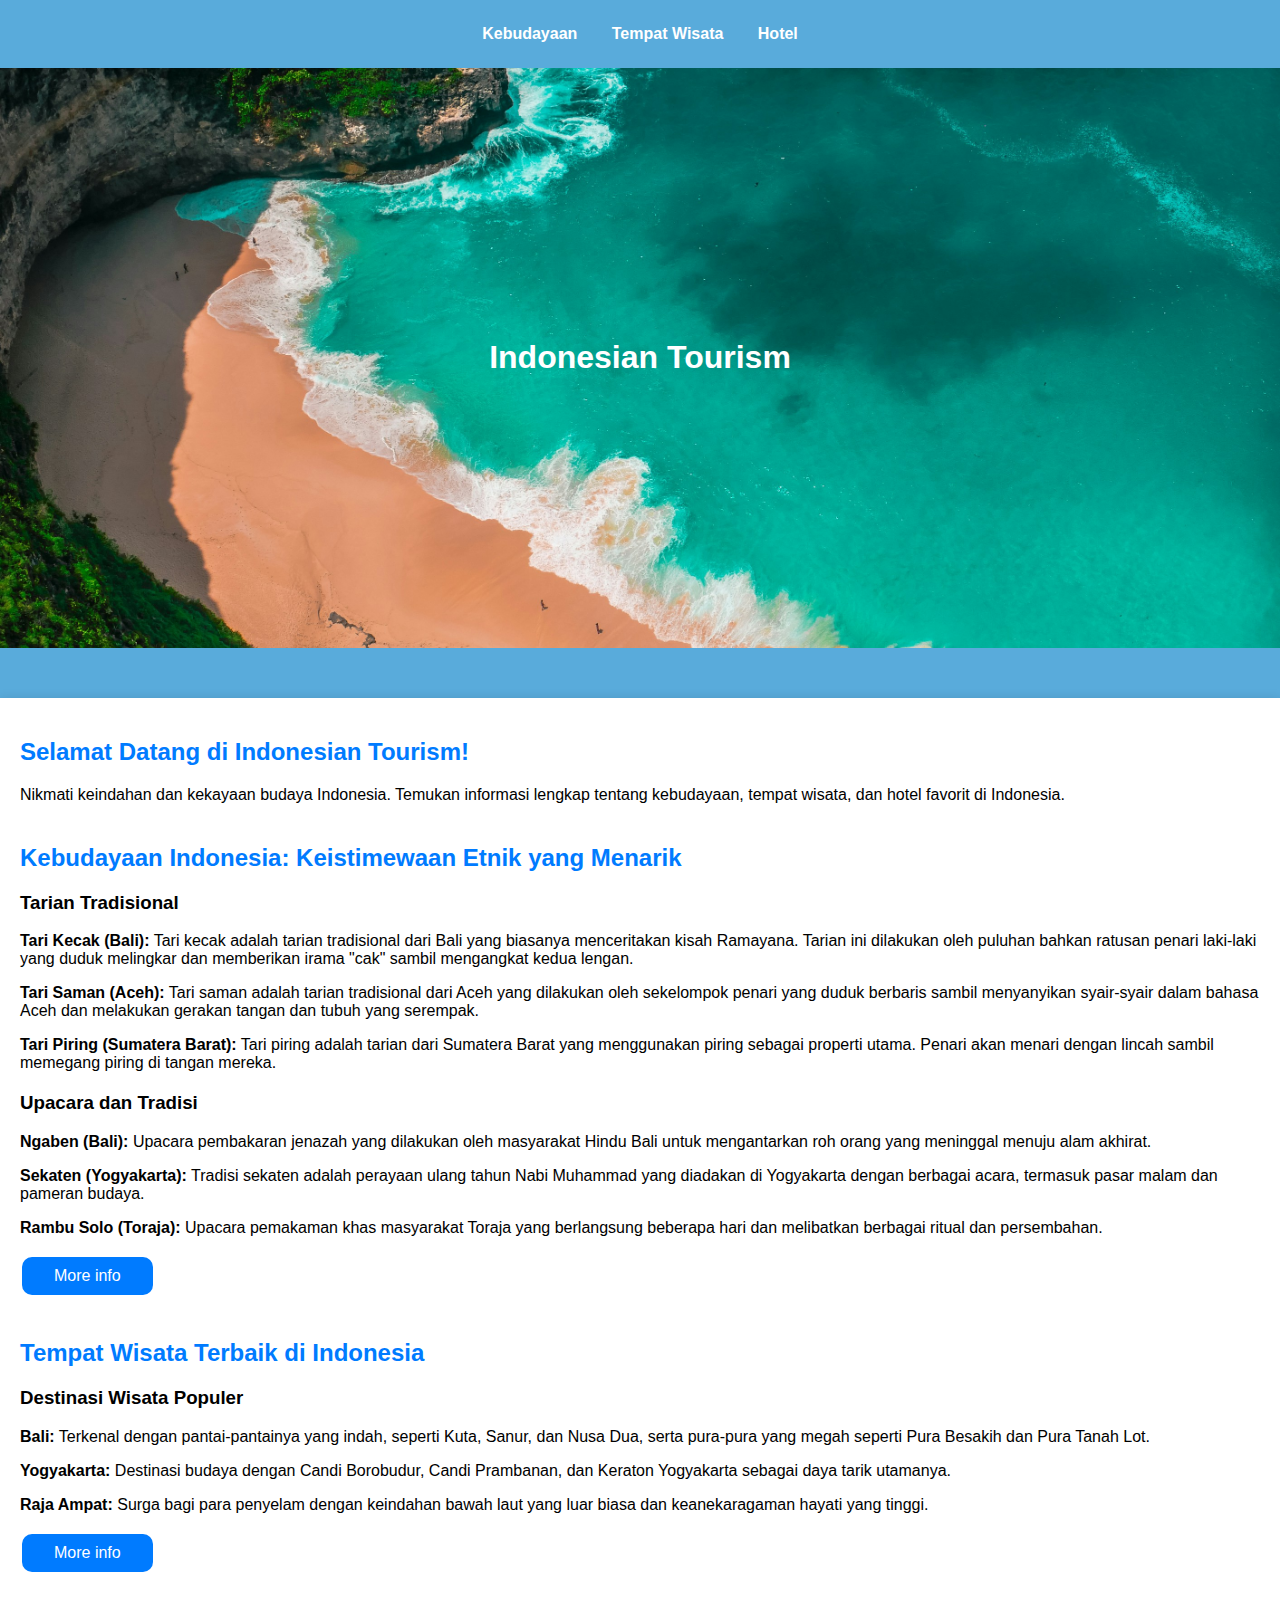
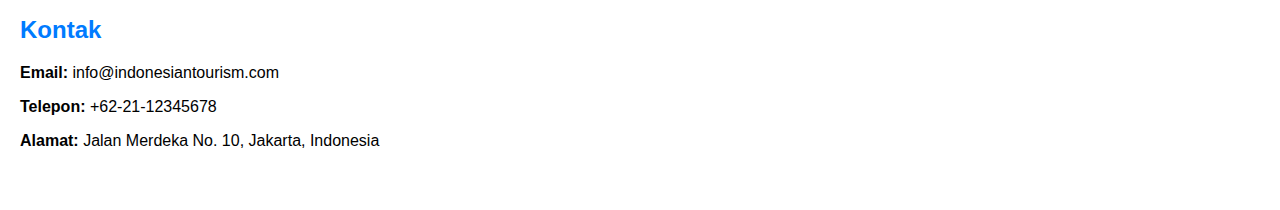
<file: index.html>
<!DOCTYPE html>
<html lang="id">
<head>
    <meta charset="UTF-8">
    <meta name="viewport" content="width=device-width, initial-scale=1.0">
    <title>Indonesian Tourism</title>
    <link rel="stylesheet" href="styles.css">
</head>
<body>

    <div class="nav">
        <a href="kebudayaan.html">Kebudayaan</a>
        <a href="otempat-wisata.html">Tempat Wisata</a>
        <a href="hotel.html">Hotel</a>
    </div>
    <div class="header">
        <h1>Indonesian Tourism</h1>
    </div>
    <div class="nav">
    </div>

    <div class="container">
        <div id="home" class="section">
            <h2>Selamat Datang di Indonesian Tourism!</h2>
            <p>Nikmati keindahan dan kekayaan budaya Indonesia. Temukan informasi lengkap tentang kebudayaan, tempat wisata, dan hotel favorit di Indonesia.</p>
        </div>
        
        <div id="kebudayaan" class="section">
            <h2>Kebudayaan Indonesia: Keistimewaan Etnik yang Menarik</h2>
            <h3>Tarian Tradisional</h3>
            <p><strong>Tari Kecak (Bali):</strong> Tari kecak adalah tarian tradisional dari Bali yang biasanya menceritakan kisah Ramayana. Tarian ini dilakukan oleh puluhan bahkan ratusan penari laki-laki yang duduk melingkar dan memberikan irama "cak" sambil mengangkat kedua lengan.</p>
            <p><strong>Tari Saman (Aceh):</strong> Tari saman adalah tarian tradisional dari Aceh yang dilakukan oleh sekelompok penari yang duduk berbaris sambil menyanyikan syair-syair dalam bahasa Aceh dan melakukan gerakan tangan dan tubuh yang serempak.</p>
            <p><strong>Tari Piring (Sumatera Barat):</strong> Tari piring adalah tarian dari Sumatera Barat yang menggunakan piring sebagai properti utama. Penari akan menari dengan lincah sambil memegang piring di tangan mereka.</p>

            <h3>Upacara dan Tradisi</h3>
            <p><strong>Ngaben (Bali):</strong> Upacara pembakaran jenazah yang dilakukan oleh masyarakat Hindu Bali untuk mengantarkan roh orang yang meninggal menuju alam akhirat.</p>
            <p><strong>Sekaten (Yogyakarta):</strong> Tradisi sekaten adalah perayaan ulang tahun Nabi Muhammad yang diadakan di Yogyakarta dengan berbagai acara, termasuk pasar malam dan pameran budaya.</p>
            <p><strong>Rambu Solo (Toraja):</strong> Upacara pemakaman khas masyarakat Toraja yang berlangsung beberapa hari dan melibatkan berbagai ritual dan persembahan.</p>
            <a href="kebudayaan.html" class="button">More info</a>
        </div>

        <div id="tempat-wisata" class="section">
            <h2>Tempat Wisata Terbaik di Indonesia</h2>
            <h3>Destinasi Wisata Populer</h3>
            <p><strong>Bali:</strong> Terkenal dengan pantai-pantainya yang indah, seperti Kuta, Sanur, dan Nusa Dua, serta pura-pura yang megah seperti Pura Besakih dan Pura Tanah Lot.</p>
            <p><strong>Yogyakarta:</strong> Destinasi budaya dengan Candi Borobudur, Candi Prambanan, dan Keraton Yogyakarta sebagai daya tarik utamanya.</p>
            <p><strong>Raja Ampat:</strong> Surga bagi para penyelam dengan keindahan bawah laut yang luar biasa dan keanekaragaman hayati yang tinggi.</p>
            <a href="otempat-wisata.html" class="button">More  info</a>
        </div>

        <div id="kontak" class="section">
            <h2>Kontak</h2>
            <p><strong>Email:</strong> info@indonesiantourism.com</p>
            <p><strong>Telepon:</strong> +62-21-12345678</p>
            <p><strong>Alamat:</strong> Jalan Merdeka No. 10, Jakarta, Indonesia</p>
        </div>
    </div>
</body>
</html>
</file>
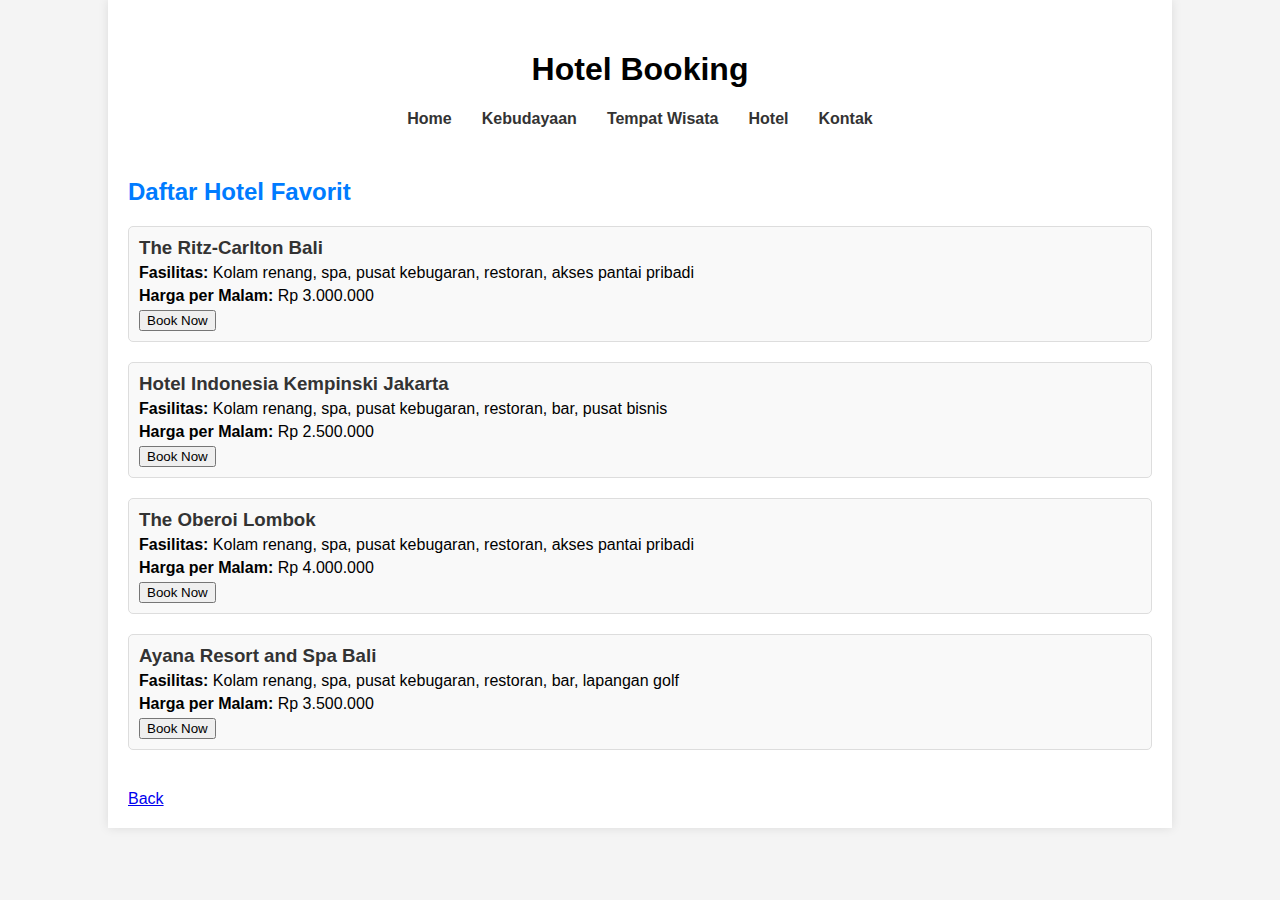
<file: BookingHotel.html>
<!DOCTYPE html>
<html lang="id">
<head>
    <meta charset="UTF-8">
    <meta name="viewport" content="width=device-width, initial-scale=1.0">
    <title>Indonesian Tourism - Hotel Booking</title>
    <link rel="stylesheet" href="styles1.css">
    <script defer src="scripts.js"></script>
</head>
<body>
    <div class="container">
        <div class="header">
            <h1>Hotel Booking</h1>
            <div class="nav">
                <a href="#home">Home</a>
                <a href="#kebudayaan">Kebudayaan</a>
                <a href="#tempat-wisata">Tempat Wisata</a>
                <a href="#hotel">Hotel</a>
                <a href="#kontak">Kontak</a>
            </div>
        </div>

        <div id="hotel-booking" class="section">
            <h2>Daftar Hotel Favorit</h2>

            <div class="hotel">
                <h3>The Ritz-Carlton Bali</h3>
                <p><strong>Fasilitas:</strong> Kolam renang, spa, pusat kebugaran, restoran, akses pantai pribadi</p>
                <p><strong>Harga per Malam:</strong> Rp 3.000.000</p>
                <button onclick="bookHotel('The Ritz-Carlton Bali', 3000000)">Book Now</button>
            </div>

            <div class="hotel">
                <h3>Hotel Indonesia Kempinski Jakarta</h3>
                <p><strong>Fasilitas:</strong> Kolam renang, spa, pusat kebugaran, restoran, bar, pusat bisnis</p>
                <p><strong>Harga per Malam:</strong> Rp 2.500.000</p>
                <button onclick="bookHotel('Hotel Indonesia Kempinski Jakarta', 2500000)">Book Now</button>
            </div>

            <div class="hotel">
                <h3>The Oberoi Lombok</h3>
                <p><strong>Fasilitas:</strong> Kolam renang, spa, pusat kebugaran, restoran, akses pantai pribadi</p>
                <p><strong>Harga per Malam:</strong> Rp 4.000.000</p>
                <button onclick="bookHotel('The Oberoi Lombok', 4000000)">Book Now</button>
            </div>

            <div class="hotel">
                <h3>Ayana Resort and Spa Bali</h3>
                <p><strong>Fasilitas:</strong> Kolam renang, spa, pusat kebugaran, restoran, bar, lapangan golf</p>
                <p><strong>Harga per Malam:</strong> Rp 3.500.000</p>
                <button onclick="bookHotel('Ayana Resort and Spa Bali', 3500000)">Book Now</button>
            </div>
        </div>

        <a href="hotel.html" class="button">Back</a>

        <div id="booking-form" class="section" style="display:none;">
            <h2>Booking Form</h2>
            <form onsubmit="return processBooking()">
                <div>
                    <label for="hotel-name">Hotel:</label>
                    <input type="text" id="hotel-name" name="hotel-name" readonly>
                </div>
                <div>
                    <label for="price-per-night">Harga per Malam:</label>
                    <input type="text" id="price-per-night" name="price-per-night" readonly>
                </div>
                <div>
                    <label for="nights">Jumlah Malam:</label>
                    <input type="number" id="nights" name="nights" min="1" required>
                </div>
                <div>
                    <label for="total-price">Total Harga:</label>
                    <input type="text" id="total-price" name="total-price" readonly>
                </div>
                <div>
                    <label for="name">Nama:</label>
                    <input type="text" id="name" name="name" required>
                </div>
                <div>
                    <label for="email">Email:</label>
                    <input type="email" id="email" name="email" required>
                </div>
                <div>
                    <button type="submit">Book Now</button>
                    <button type="button" onclick="cancelBooking()">Cancel</button>
                </div>
            </form>
        </div>
    </div>
</body>
</html>
</file>
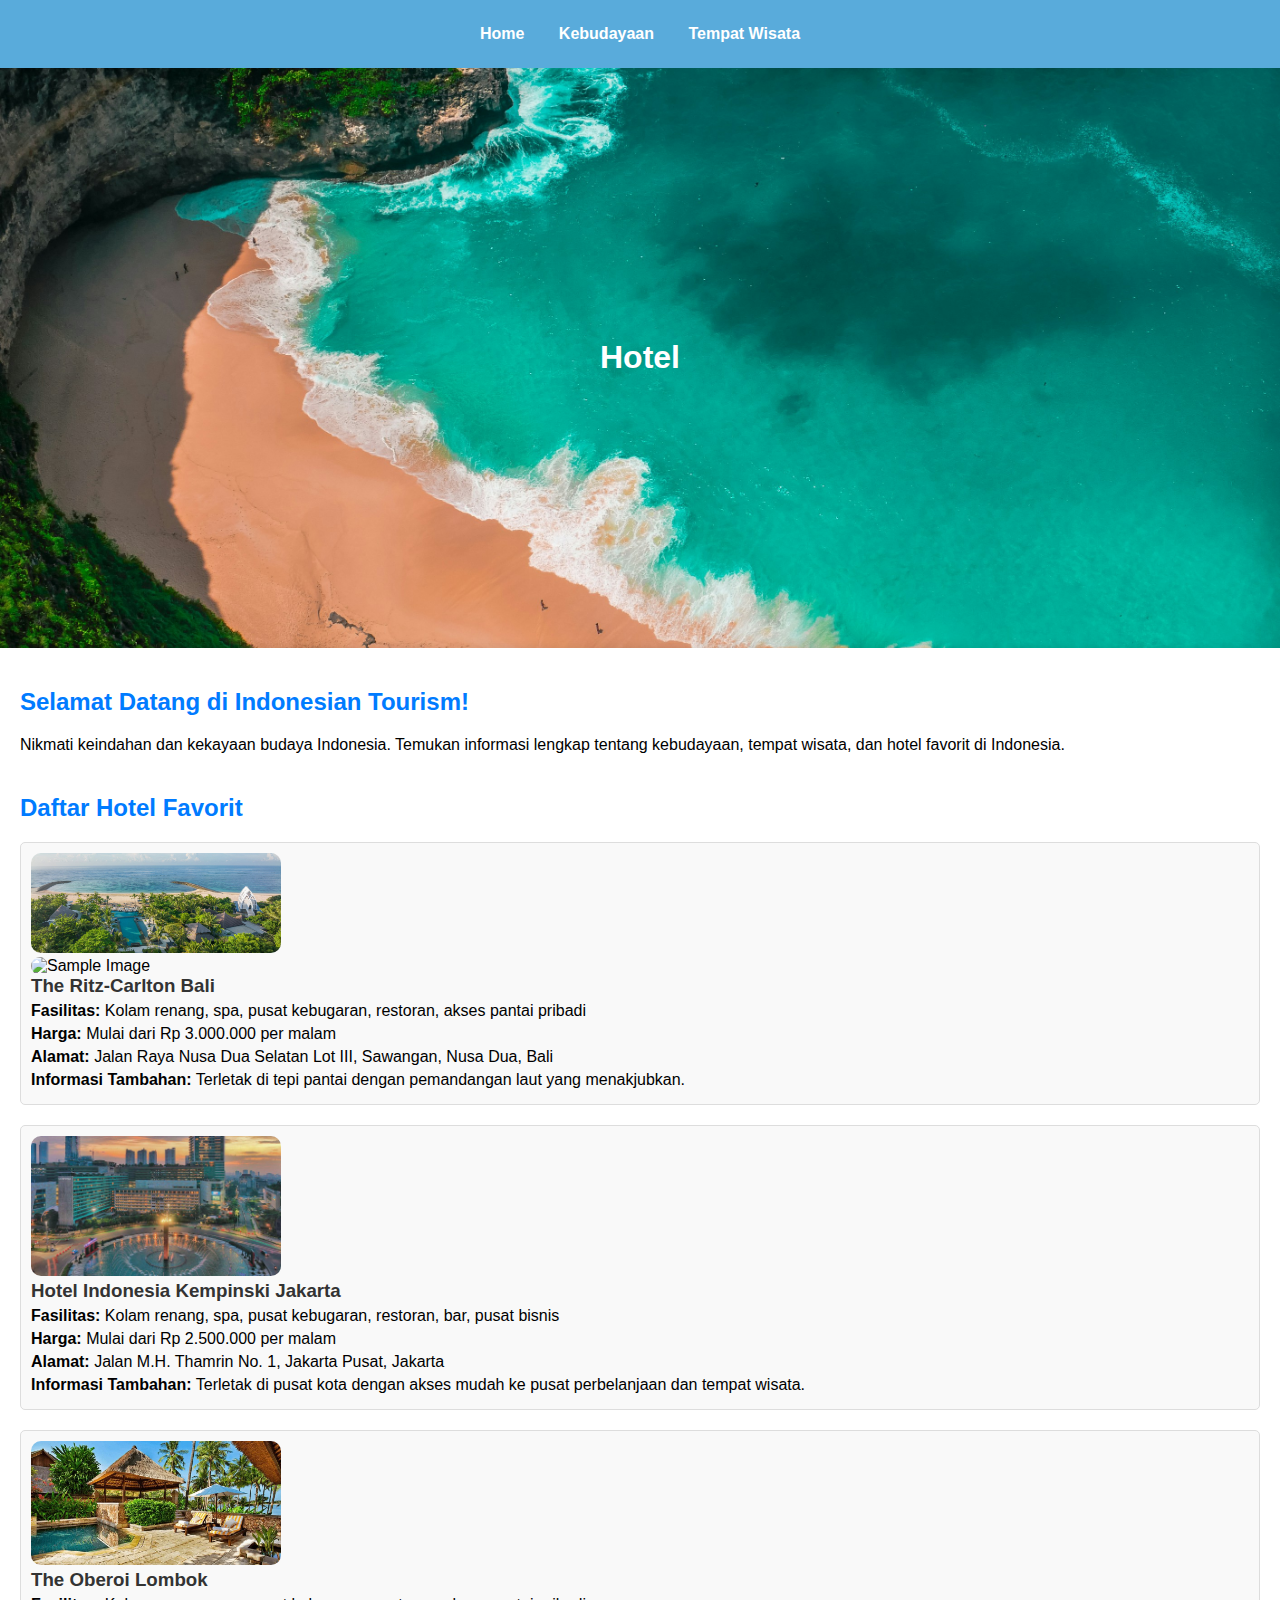
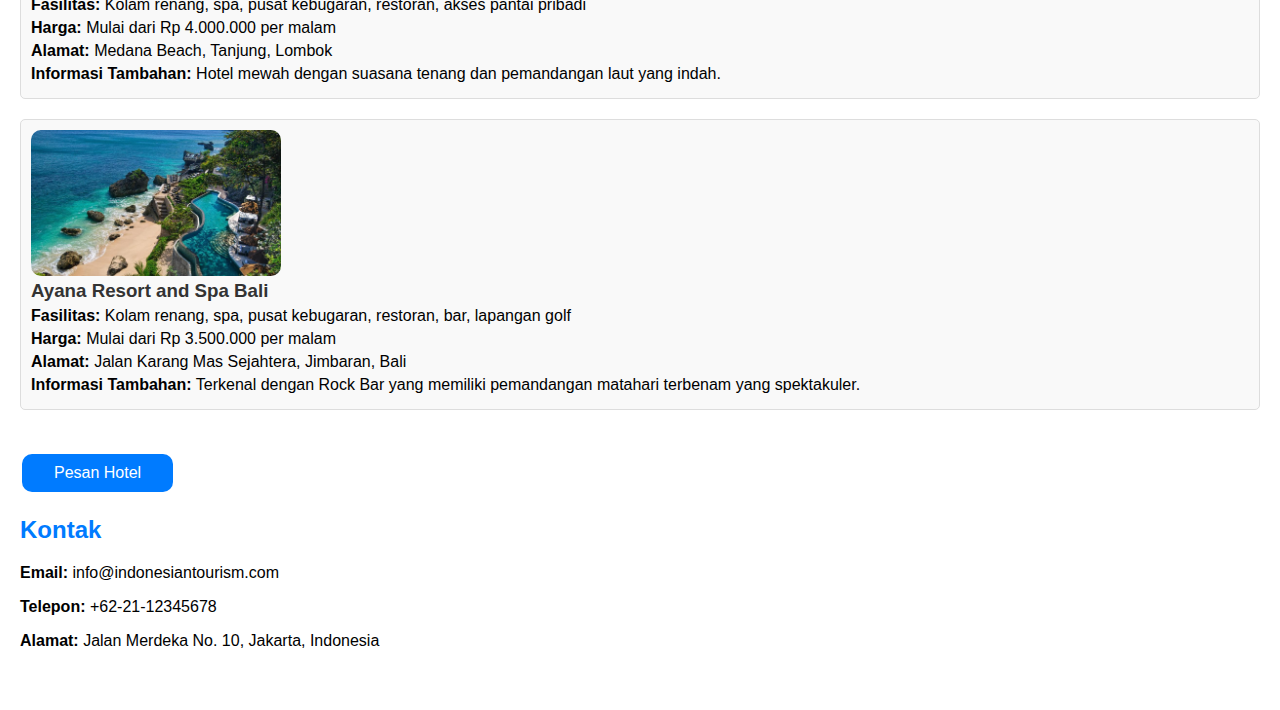
<file: hotel.html>
<!DOCTYPE html>
<html lang="id">
<head>
    <meta charset="UTF-8">
    <meta name="viewport" content="width=device-width, initial-scale=1.0">
    <title>Hotel</title>
    <link rel="stylesheet" href="styles.css">
</head>
<body>

    <div class="nav">
        <a href="index.html">Home</a>
        <a href="kebudayaan.html">Kebudayaan</a>
        <a href="otempat-wisata.html">Tempat Wisata</a>
    </div>
    <div class="header">
        <h1>Hotel</h1>
    </div>
        
    <div class="container">
        <div id="home" class="section">
            <h2>Selamat Datang di Indonesian Tourism!</h2>
            <p>Nikmati keindahan dan kekayaan budaya Indonesia. Temukan informasi lengkap tentang kebudayaan, tempat wisata, dan hotel favorit di Indonesia.</p>
        </div>

        <div id="hotel" class="section">
            <h2>Daftar Hotel Favorit</h2>
            <div class="hotel">
                <div class="image">
                    <img src="The Ritz-Carlton Bali.jpg" alt="Sample Image">
                    <img url="The Ritz-Carlton Bali.jpg" alt="Sample Image">
                </div>
                <h3>The Ritz-Carlton Bali</h3>
                <p><strong>Fasilitas:</strong> Kolam renang, spa, pusat kebugaran, restoran, akses pantai pribadi</p>
                <p><strong>Harga:</strong> Mulai dari Rp 3.000.000 per malam</p>
                <p><strong>Alamat:</strong> Jalan Raya Nusa Dua Selatan Lot III, Sawangan, Nusa Dua, Bali</p>
                <p><strong>Informasi Tambahan:</strong> Terletak di tepi pantai dengan pemandangan laut yang menakjubkan.</p>
            </div>
            <div class="hotel">
                <div class="image">
                    <img src="Hotel Indonesia Kempinski Jakarta.jpg" alt="Sample Image">
                </div>
                <h3>Hotel Indonesia Kempinski Jakarta</h3>
                <p><strong>Fasilitas:</strong> Kolam renang, spa, pusat kebugaran, restoran, bar, pusat bisnis</p>
                <p><strong>Harga:</strong> Mulai dari Rp 2.500.000 per malam</p>
                <p><strong>Alamat:</strong> Jalan M.H. Thamrin No. 1, Jakarta Pusat, Jakarta</p>
                <p><strong>Informasi Tambahan:</strong> Terletak di pusat kota dengan akses mudah ke pusat perbelanjaan dan tempat wisata.</p>
            </div>
            <div class="hotel">
                <div class="image">
                    <img src="The Oberoi Lombok.webp" alt="Sample Image">
                </div>
                <h3>The Oberoi Lombok</h3>
                <p><strong>Fasilitas:</strong> Kolam renang, spa, pusat kebugaran, restoran, akses pantai pribadi</p>
                <p><strong>Harga:</strong> Mulai dari Rp 4.000.000 per malam</p>
                <p><strong>Alamat:</strong> Medana Beach, Tanjung, Lombok</p>
                <p><strong>Informasi Tambahan:</strong> Hotel mewah dengan suasana tenang dan pemandangan laut yang indah.</p>
            </div>
            <div class="hotel">
                <div class="image">
                    <img src="Ayana Resort and Spa Bali.jpg" alt="Sample Image">
                </div>
                <h3>Ayana Resort and Spa Bali</h3>
                <p><strong>Fasilitas:</strong> Kolam renang, spa, pusat kebugaran, restoran, bar, lapangan golf</p>
                <p><strong>Harga:</strong> Mulai dari Rp 3.500.000 per malam</p>
                <p><strong>Alamat:</strong> Jalan Karang Mas Sejahtera, Jimbaran, Bali</p>
                <p><strong>Informasi Tambahan:</strong> Terkenal dengan Rock Bar yang memiliki pemandangan matahari terbenam yang spektakuler.</p>
            </div>
        </div>

        <a href="BookingHotel.html" class="button">Pesan Hotel</a>

        <div id="kontak" class="section">
            <h2>Kontak</h2>
            <p><strong>Email:</strong> info@indonesiantourism.com</p>
            <p><strong>Telepon:</strong> +62-21-12345678</p>
            <p><strong>Alamat:</strong> Jalan Merdeka No. 10, Jakarta, Indonesia</p>
        </div>
    </div>
</body>
</html>
</file>
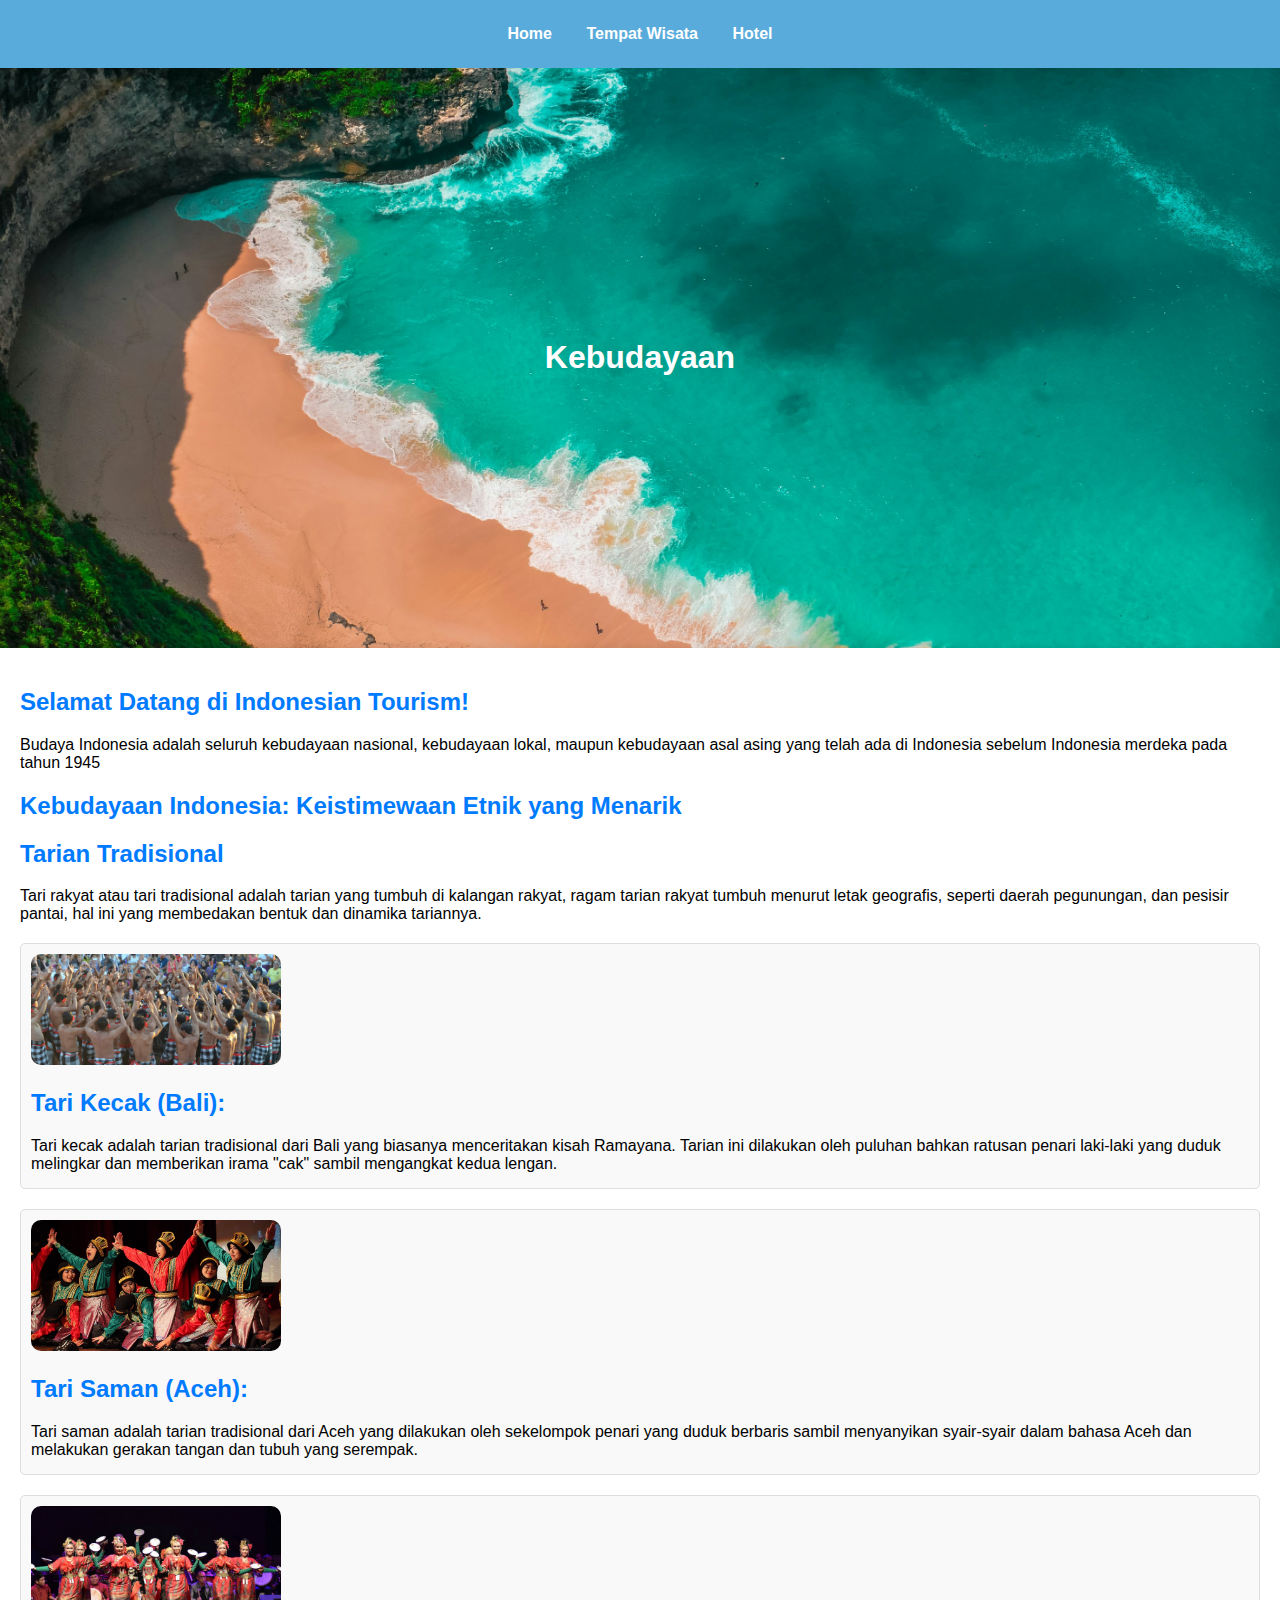
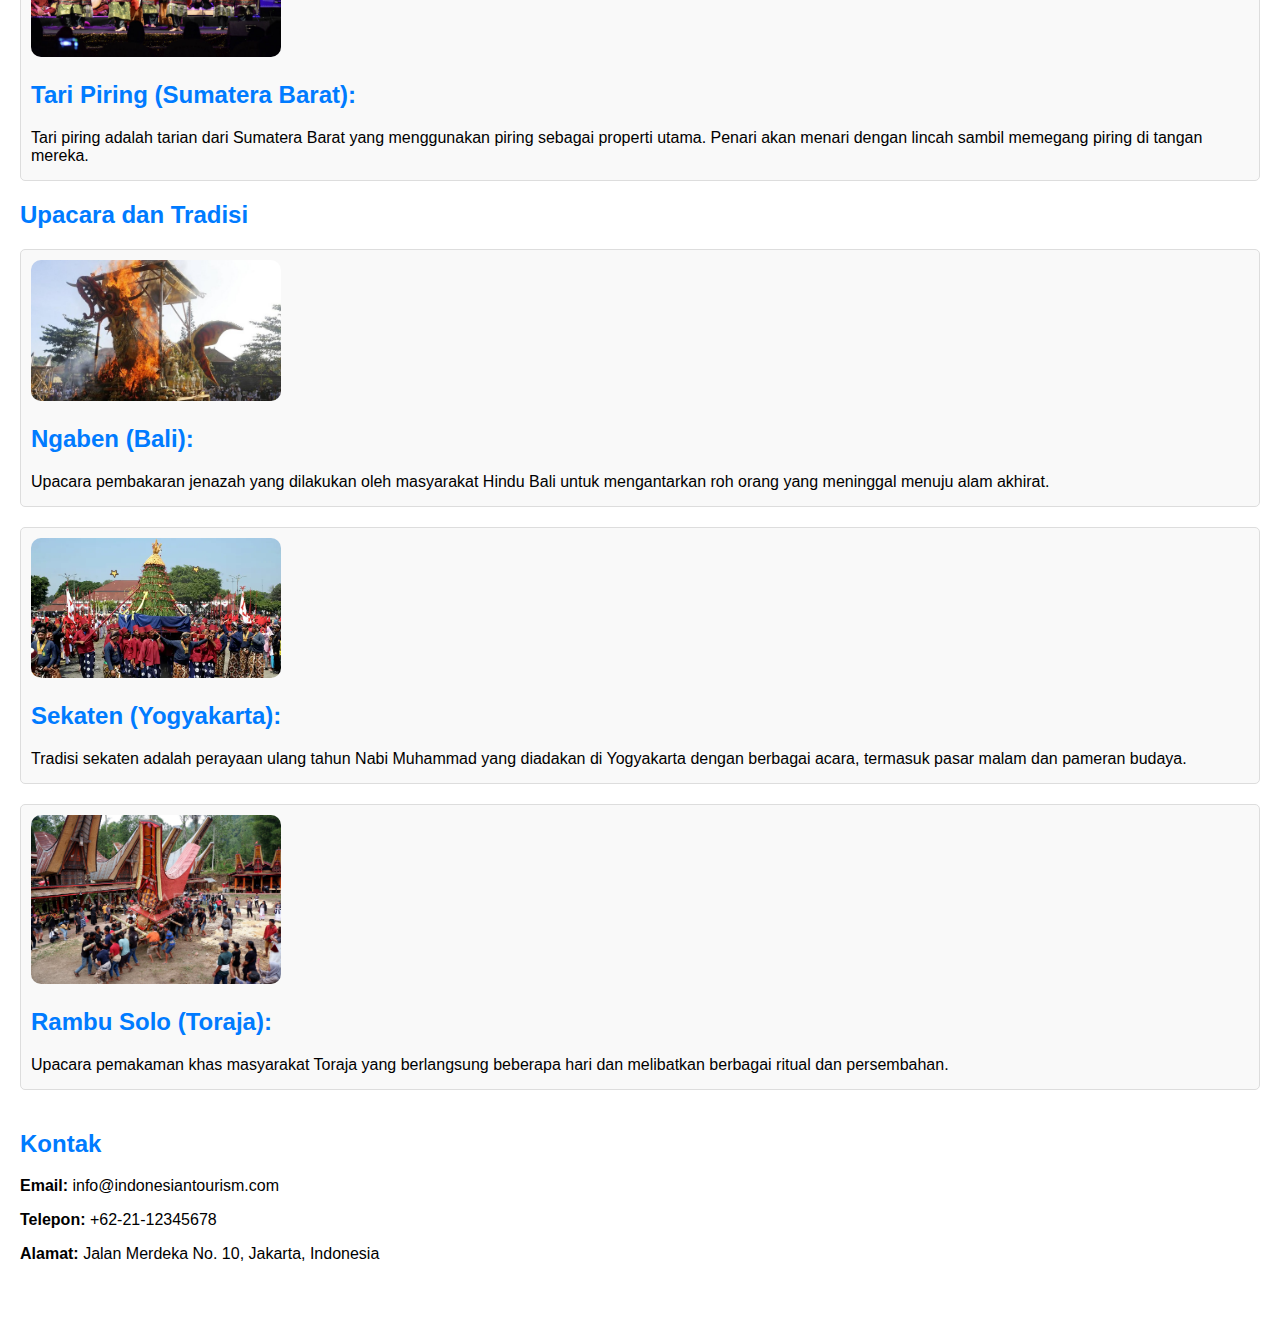
<file: kebudayaan.html>
<!DOCTYPE html>
<html lang="id">
<head>
    <meta charset="UTF-8">
    <meta name="viewport" content="width=device-width, initial-scale=1.0">
    <title>Kebudayaan</title>
    <link rel="stylesheet" href="styles.css">
</head>
<body>

    <div class="nav">
        <a href="index.html">Home</a>
        <a href="otempat-wisata.html">Tempat Wisata</a>
        <a href="hotel.html">Hotel</a>
    </div>
    <div class="header">
        <h1>Kebudayaan</h1>
    </div>
    
    <div class="container">
        <div id="home" class="section">
            <h2>Selamat Datang di Indonesian Tourism!</h2>
            <p>Budaya Indonesia adalah seluruh kebudayaan nasional, kebudayaan lokal, maupun kebudayaan asal asing yang telah ada di Indonesia sebelum Indonesia merdeka pada tahun 1945</p>    
            
                <div id="kebudayaan" class="section">
                    <h2>Kebudayaan Indonesia: Keistimewaan Etnik yang Menarik</h2>
                    
                    <h2>Tarian Tradisional</h2>
                    <p>Tari rakyat atau tari tradisional adalah tarian yang tumbuh di kalangan rakyat, ragam tarian rakyat tumbuh menurut letak geografis, seperti daerah pegunungan, dan pesisir pantai, hal ini yang membedakan bentuk dan dinamika tariannya.</p>
                    <div class="hotel">
                        <div class="image">
                                <img src="tari-kecak.jpg" alt="Sample Image">
                            </div>
                            <div class="description">
                                <h2>Tari Kecak (Bali):</h2>
                                <p>Tari kecak adalah tarian tradisional dari Bali yang biasanya menceritakan kisah Ramayana. Tarian ini dilakukan oleh puluhan bahkan ratusan penari laki-laki yang duduk melingkar dan memberikan irama "cak" sambil mengangkat kedua lengan.</p>
                            </div>
                        </div>

                    <div class="hotel">
                        <div class="image">
                                <img src="tari-saman.jpg" alt="Sample Image">
                            </div>
                            <div class="description">
                                <h2>Tari Saman (Aceh):</h2>
                                <p>Tari saman adalah tarian tradisional dari Aceh yang dilakukan oleh sekelompok penari yang duduk berbaris sambil menyanyikan syair-syair dalam bahasa Aceh dan melakukan gerakan tangan dan tubuh yang serempak.</p>
                            </div>
                        </div>

                    <div class="hotel">
                        <div class="image">
                                <img src="tari-piring.png" alt="Sample Image">
                            </div>
                            <div class="description">
                                <h2>Tari Piring (Sumatera Barat):</h2>
                                <p>Tari piring adalah tarian dari Sumatera Barat yang menggunakan piring sebagai properti utama. Penari akan menari dengan lincah sambil memegang piring di tangan mereka.</p>
                            </div>
                        </div>

                    <h2>Upacara dan Tradisi</h2>
                    <div class="hotel">
                        <div class="image">
                                <img src="ngaben.jpeg" alt="Sample Image">
                            </div>
                            <div class="description">
                                <h2>Ngaben (Bali):</h2>
                                <p>Upacara pembakaran jenazah yang dilakukan oleh masyarakat Hindu Bali untuk mengantarkan roh orang yang meninggal menuju alam akhirat.</p>
                            </div>
                        </div>

                    <div class="hotel">
                        <div class="image">
                                <img src="sekaten.webp" alt="Sample Image">
                            </div>
                            <div class="description">
                                <h2>Sekaten (Yogyakarta):</h2>
                                <p>Tradisi sekaten adalah perayaan ulang tahun Nabi Muhammad yang diadakan di Yogyakarta dengan berbagai acara, termasuk pasar malam dan pameran budaya.</p>
                            </div>
                        </div>

                    <div class="hotel">
                        <div class="image">
                                <img src="rambu-solo.jpg" alt="Sample Image">
                            </div>
                            <div class="description">
                                <h2>Rambu Solo (Toraja):</h2>
                                <p> Upacara pemakaman khas masyarakat Toraja yang berlangsung beberapa hari dan melibatkan berbagai ritual dan persembahan.</p>
                            </div>
                        </div>

                </div>

            <div id="kontak" class="section">
                <h2>Kontak</h2>
                <p><strong>Email:</strong> info@indonesiantourism.com</p>
                <p><strong>Telepon:</strong> +62-21-12345678</p>
                <p><strong>Alamat:</strong> Jalan Merdeka No. 10, Jakarta, Indonesia</p>
            </div>
        
        </div>
    </div>
    </body>
</html>
</file>
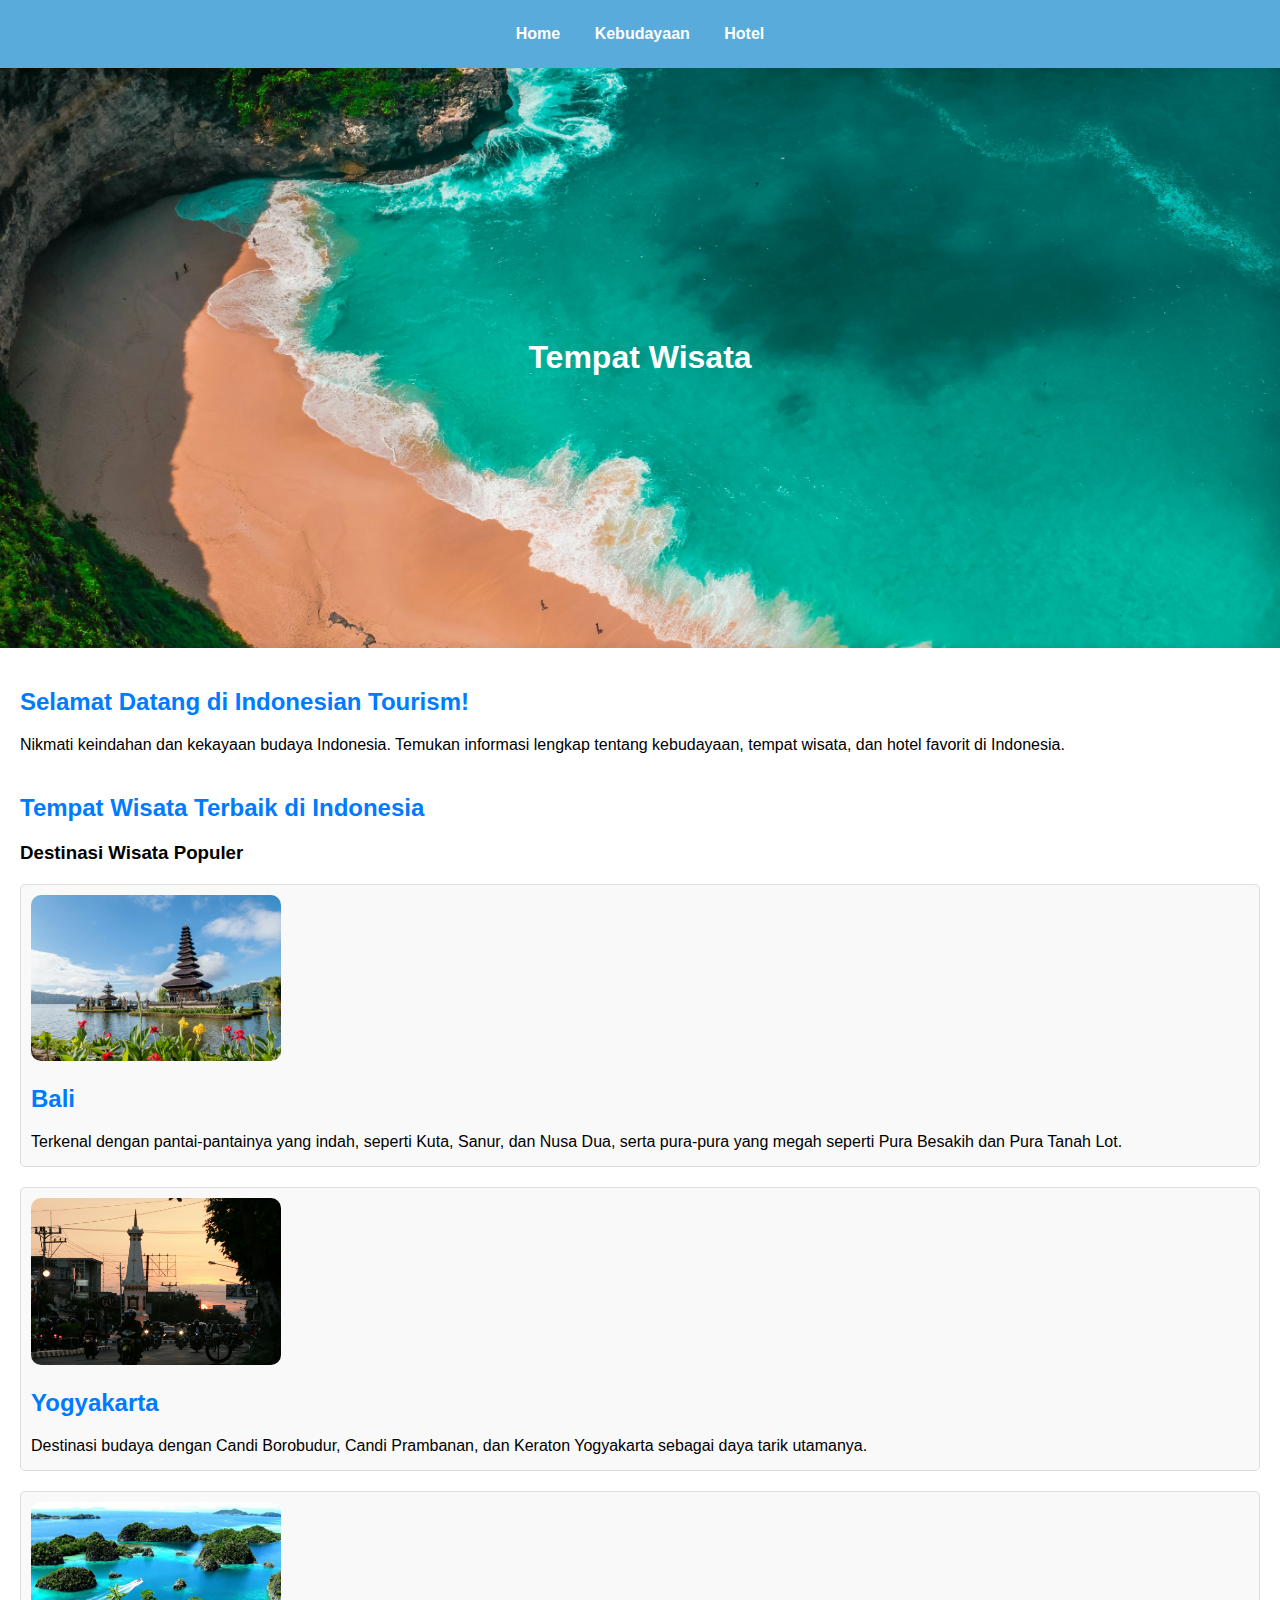
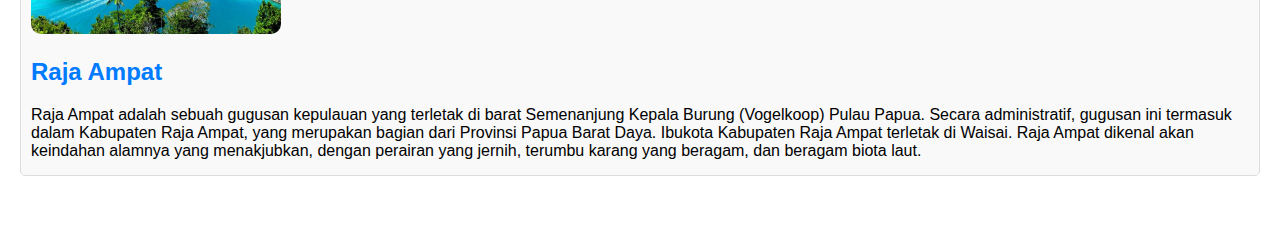
<file: otempat-wisata.html>
<!DOCTYPE html>
<html lang="id">
<head>
    <meta charset="UTF-8">
    <meta name="viewport" content="width=device-width, initial-scale=1.0">
    <title>Tempat Wisata</title>
    <link rel="stylesheet" href="styles.css">
</head>
<body>

    <div class="nav">
        <a href="index.html">Home</a>
        <a href="kebudayaan.html">Kebudayaan</a>
        <a href="hotel.html">Hotel</a>
    </div>
            <div class="header">
                <h1>Tempat Wisata</h1>
            </div>

            <div class="container">
                <div id="home" class="section">
                    <h2>Selamat Datang di Indonesian Tourism!</h2>
                    <p>Nikmati keindahan dan kekayaan budaya Indonesia. Temukan informasi lengkap tentang kebudayaan, tempat wisata, dan hotel favorit di Indonesia.</p>
                </div>

                <div id="tempat-wisata" class="section">
                    <h2>Tempat Wisata Terbaik di Indonesia</h2>
                    <h3>Destinasi Wisata Populer</h3>

                        <div class="hotel">
                            <div class="image">
                                    <img src="bali.jpg" alt="Sample Image">
                                </div>
                                <div class="description">
                                    <h2>Bali</h2>
                                    <p>Terkenal dengan pantai-pantainya yang indah, seperti Kuta, Sanur, dan Nusa Dua, serta pura-pura yang megah seperti Pura Besakih dan Pura Tanah Lot.</p>
                                </div>
                            </div>
                        

                        <div class="hotel">
                            <div class="image">
                                    <img src="jogja1.jpg" alt="Sample Image">
                                </div>
                                <div class="description">
                                    <h2>Yogyakarta</h2>
                                    <p>Destinasi budaya dengan Candi Borobudur, Candi Prambanan, dan Keraton Yogyakarta sebagai daya tarik utamanya.</p>
                                </div>
                            </div>
                        

                        <div class="hotel">
                            <div class="image">
                                    <img src="raja-ampat.jpg" alt="Sample Image">
                                </div>
                                <div class="description">
                                    <h2>Raja Ampat</h2>
                                    <p>Raja Ampat adalah sebuah gugusan kepulauan yang terletak di barat Semenanjung Kepala Burung (Vogelkoop) Pulau Papua. Secara administratif, gugusan ini termasuk dalam Kabupaten Raja Ampat, yang merupakan bagian dari Provinsi Papua Barat Daya. Ibukota Kabupaten Raja Ampat terletak di Waisai. Raja Ampat dikenal akan keindahan alamnya yang menakjubkan, dengan perairan yang jernih, terumbu karang yang beragam, dan beragam biota laut.</p>
                                </div>
                            </div>
                        
                </div>
    </div>
</body>
</html>
</file>
<file: styles.css>
body {
    font-family: Arial, sans-serif;
    margin: 0;
    padding: 0;
    background-color: #f4f4f4;
}

.container {
    /* width: 80%; */
    margin: 0 auto;
    background-color: #fff;
    padding: 20px;
    box-shadow: 0 0 10px rgba(0, 0, 0, 0.1);
}

/* .header {
    text-align: center;
    padding: 10px 0;
} */

.header {
    background: url(bg12.jpg);
    background-size: cover;
    color:rgb(255, 255, 255);
    padding: 250px;
    text-align: center;
}

.nav {
    background-color: rgb(89, 171, 219);
    /* display: flex;
    justify-content: center;
    margin-bottom: 20px; */
    color: #fff;
    padding: 25px;
    text-align: center;
}

.nav a {
    margin: 0 15px;
    text-decoration: none;
    color: rgb(255, 255, 255);
    font-weight: bold;
}

.nav a:hover {
    color: #007BFF;
}

.image {
    flex: 1; /* Adjust the width of the image container */
    max-width: 250px; /* Set a maximum width for the image container */
}

.image img {
    width: 100%; /* Make the image take full width of the container */
    height: auto; /* Maintain the aspect ratio of the image */
    border-radius: 10px; /* Optional: Add rounded corners to the image */
}

.float-img {
    float: left;
}

.description {
    flex: 2; /* Adjust the width of the description container */
    text-align: left;
}

footer {
    background-color: #333;
    color: white;
    text-align: center;
    padding: 1em 0;
    position: absolute;
    width: 100%;
    bottom: 0;
}

.button {
    background-color: #007BFF;
    border: none;
    color: rgb(255, 255, 255);
    padding: 10px 32px;
    text-align: center;
    text-decoration: none;
    border-radius: 10px;
    display: inline-block;
    font-size: 16px;
    margin: 4px 2px;
    cursor: pointer;
  }
  
  .button1 {background-color: #04AA6D;} /* Green */
  .button2 {background-color: #008CBA;} /* Blue */

.section {
    margin-bottom: 40px;
}

.section h2 {
    color: #007BFF;
}

.section h3 {
    margin-top: 20px;
}

.hotel {
    margin-top: 20px;
    padding: 10px;
    border: 1px solid #ddd;
    border-radius: 5px;
    background-color: #f9f9f9;
}

.hotel h3 {
    margin: 0;
    color: #333;
}

.hotel p {
    margin: 5px 0;
}
</file>
<file: styles1.css>
body {
    font-family: Arial, sans-serif;
    margin: 0;
    padding: 0;
    background-color: #f4f4f4;
}

.container {
    width: 80%;
    margin: 0 auto;
    background-color: #fff;
    padding: 20px;
    box-shadow: 0 0 10px rgba(0, 0, 0, 0.1);
}

.header {
    text-align: center;
    padding: 10px 0;
}

.nav {
    display: flex;
    justify-content: center;
    margin-bottom: 20px;
}

.nav a {
    margin: 0 15px;
    text-decoration: none;
    color: #333;
    font-weight: bold;
}

.nav a:hover {
    color: #007BFF;
}

.section {
    margin-bottom: 40px;
}

.section h2 {
    color: #007BFF;
}

.section h3 {
    margin-top: 20px;
}

.hotel {
    margin-top: 20px;
    padding: 10px;
    border: 1px solid #ddd;
    border-radius: 5px;
    background-color: #f9f9f9;
}

.hotel h3 {
    margin: 0;
    color: #333;
}

.hotel p {
    margin: 5px 0;
}

form div {
    margin-bottom: 10px;
}

form label {
    display: block;
    margin-bottom: 5px;
}

form input {
    width: 100%;
    padding: 8px;
    box-sizing: border-box;
}

form button {
    padding: 10px 15px;
    background-color: #007BFF;
    color: #fff;
    border: none;
    cursor: pointer;
}

form button:hover {
    background-color: #0056b3;
}

form button[type="button"] {
    background-color: #ccc;
}

form button[type="button"]:hover {
    background-color: #999;
}
</file>
